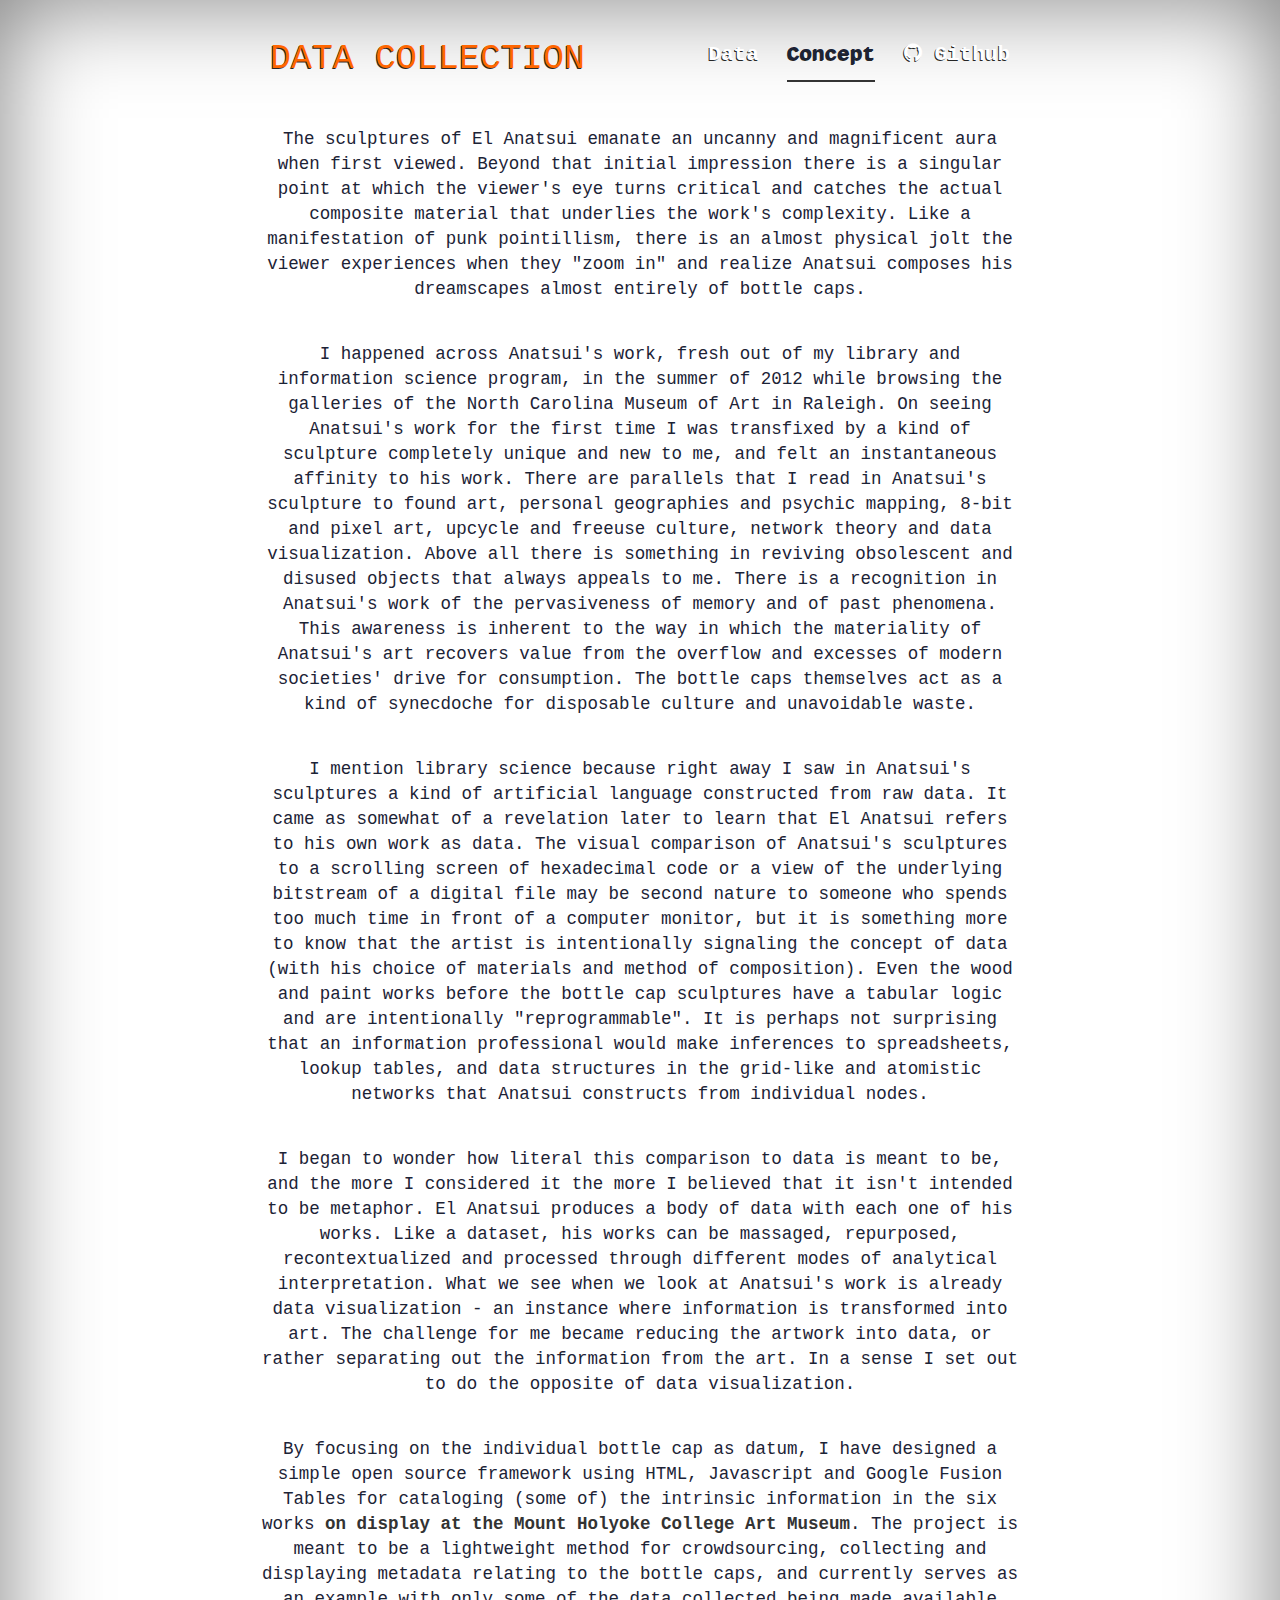
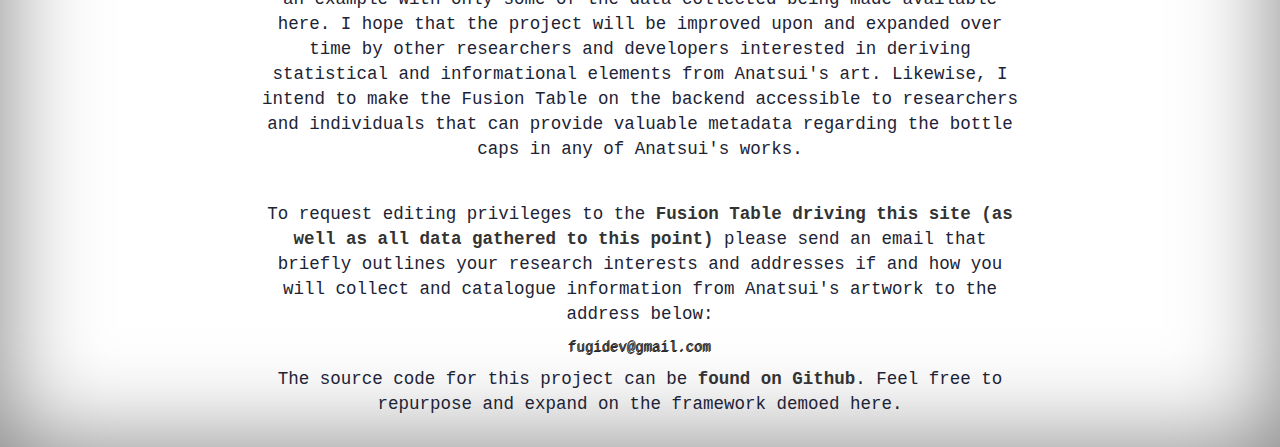
<file: concept.html>
<!DOCTYPE html>
<html lang="en">
  <head>
    <meta charset="utf-8">
    <meta http-equiv="X-UA-Compatible" content="IE=edge">
    <meta name="viewport" content="width=device-width, initial-scale=1">
    <meta name="description" content="">
    <meta name="author" content="">
    <link rel="shortcut icon" href="../../assets/ico/favicon.ico">

    <title>The Bottlecaps of El Anatsui</title>
    <style type="text/css">
    blockquote.concept {
          font-size: 17.5px;
          color: rgba(28, 35, 54, 1);
          text-shadow: none;
          border-left: 0px;
    }
    blockquote.request {
      margin-bottom: 0;
    }

    blockquote a {
      font-weight: 600;
    }

    </style>
    <!-- Bootstrap core CSS -->
    <link href="css/bootstrap.min.css" rel="stylesheet">
    <link rel="stylesheet" href="font-awesome-4.0.3/css/font-awesome.min.css">
    <!-- Custom styles for this template -->
    <link href="css/cover.css" rel="stylesheet">
    <link href="css/cardflip.css" rel="stylesheet">

    <!-- Just for debugging purposes. Don't actually copy this line! -->
    <!--[if lt IE 9]><script src="../../assets/js/ie8-responsive-file-warning.js"></script><![endif]-->

    <!-- HTML5 shim and Respond.js IE8 support of HTML5 elements and media queries -->
    <!--[if lt IE 9]>
      <script src="https://oss.maxcdn.com/libs/html5shiv/3.7.0/html5shiv.js"></script>
      <script src="https://oss.maxcdn.com/libs/respond.js/1.4.2/respond.min.js"></script>
    <![endif]-->
    <script
        src="https://ajax.googleapis.com/ajax/libs/jquery/1.7.1/jquery.min.js">
    </script>
  </head>

  <body onload="initialize()">

    <div class="site-wrapper">

      <div class="site-wrapper-inner">

        <div class="cover-container">

          <div class="masthead clearfix">
            <div class="inner">
              <h3 class="masthead-brand">DATA COLLECTION</h3>
              <ul class="nav masthead-nav">
                <li><a href="index.html" alt="Main page">Data</a></li>
                <li class="active"><a href="#">Concept</a></li>
                <li><a href="https://github.com/shauntru/anatsui" alt="Github repository link"><i class="fa fa-github"></i> Github</a></li>
                
              </ul>
            </div>
          </div>
          <div id="gallery">
          <blockquote class="concept">The sculptures of El Anatsui emanate an uncanny and magnificent aura when first viewed. Beyond that initial impression there is a singular point at which the viewer's eye turns critical and catches the actual composite material that underlies the work's complexity. Like a manifestation of punk pointillism, there is an almost physical jolt the viewer experiences when they "zoom in" and realize Anatsui composes his dreamscapes almost entirely of bottle caps.</blockquote>
          <blockquote class="concept">I happened across Anatsui's work, fresh out of my library and information science program, in the summer of 2012 while browsing the galleries of the North Carolina Museum of Art in Raleigh. On seeing Anatsui's work for the first time I was transfixed by a kind of sculpture completely unique and new to me, and felt an instantaneous affinity to his work. There are parallels that I read in Anatsui's sculpture to found art, personal geographies and psychic mapping, 8-bit and pixel art, upcycle and freeuse culture, network theory and data visualization. Above all there is something in reviving obsolescent and disused objects that always appeals to me. There is a recognition in Anatsui's work of the pervasiveness of memory and of past phenomena. This awareness is inherent to the way in which the materiality of Anatsui's art recovers value from the overflow and excesses of modern societies' drive for consumption. The bottle caps themselves act as a kind of synecdoche for disposable culture and unavoidable waste.</blockquote>
          <blockquote class="concept">I mention library science because right away I saw in Anatsui's sculptures a kind of artificial language constructed from raw data. It came as somewhat of a revelation later to learn that El Anatsui refers to his own work as data. The visual comparison of Anatsui's sculptures to a scrolling screen of hexadecimal code or a view of the underlying bitstream of a digital file may be second nature to someone who spends too much time in front of a computer monitor, but it is something more to know that the artist is intentionally signaling the concept of data (with his choice of materials and method of composition). Even the wood and paint works before the bottle cap sculptures have a tabular logic and are intentionally "reprogrammable". It is perhaps not surprising that an information professional would make inferences to spreadsheets, lookup tables, and data structures in the grid-like and atomistic networks that Anatsui constructs from individual nodes.</blockquote>
          <blockquote class="concept">I began to wonder how literal this comparison to data is meant to be, and the more I considered it the more I believed that it isn't intended to be metaphor. El Anatsui produces a body of data with each one of his works. Like a dataset, his works can be massaged, repurposed, recontextualized and processed through different modes of analytical interpretation. What we see when we look at Anatsui's work is already data visualization - an instance where information is transformed into art. The challenge for me became reducing the artwork into data, or rather separating out the information from the art. In a sense I set out to do the opposite of data visualization.</blockquote>
          <blockquote class="concept">By focusing on the individual bottle cap as datum, I have designed a simple open source framework using HTML, Javascript and Google Fusion Tables for cataloging (some of) the intrinsic information in the six works <a href="https://www.mtholyoke.edu/artmuseum/el-anatsui-new-worlds" alt="El Anatsui's New Worlds Exhibit at Mount Holyoke">on display at the Mount Holyoke College Art Museum</a>. The project is meant to be a lightweight method for crowdsourcing, collecting and displaying metadata relating to the bottle caps, and currently serves as an example with only some of the data collected being made available here. I hope that the project will be improved upon and expanded over time by other researchers and developers interested in deriving statistical and informational elements from Anatsui's art. Likewise, I intend to make the Fusion Table on the backend accessible to researchers and individuals that can provide valuable metadata regarding the bottle caps in any of Anatsui's works. 
          </blockquote>
          <blockquote class="concept request">To request editing privileges to the <a href="https://www.google.com/fusiontables/DataSource?docid=1CJH8-RuUGrxlln_1m-R1KrungX4NuqKhxefdefXV" target="_blank" alt="All project data in Google Fusion Table">Fusion Table driving this site (as well as all data gathered to this point)</a> please send an email that briefly outlines your research interests and addresses if and how you will collect and catalogue information from Anatsui's artwork to the address below:</blockquote>
            <script language="JavaScript">
            var username = "fugidev";
            var hostname = "gmail.com";
            var linktext = username + "@" + hostname ;
            document.write("<a href='" + "mail" + "to:" + username + "@" + hostname + "'>" + linktext + "</a>");
            </script>
          <blockquote class="concept">The source code for this project can be <a href="https://github.com/shauntru/anatsui" alt="Github repository link">found on Github</a>. Feel free to repurpose and expand on the framework demoed here.</blockquote>



          </div>
          <div class="mastfoot">
            <div class="inner">
              <!--<p>Cover template for <a href="http://getbootstrap.com">Bootstrap</a>, by <a href="https://twitter.com/mdo">@mdo</a>.</p>-->
            </div>
          </div>

        </div>

      </div>

    </div>

        <!-- Bootstrap core JavaScript
        ================================================== -->
        <!-- Placed at the end of the document so the pages load faster -->
    <script src="https://code.jquery.com/jquery-1.10.2.min.js"></script>
    <script src="js/bootstrap.min.js"></script>
    <script src="js/docs.min.js"></script>
  </body>
</html>
</file>
<file: css/cover.css>
/*
 * Globals
 */

/* Links */
a,
a:focus,
a:hover {
  color: #333;
}

/* Custom default button */
.btn-default,
.btn-default:hover,
.btn-default:focus {
  color: #333;
  text-shadow: none; /* Prevent inheritence from `body` */
  background-color: #ededed;
  border: 1px solid #5b5b5b;
}


/*
 * Base structure
 */

html,
body {
  /*height: 100%;*/
  background-color: #fff;
}
body {
  color: #FF6600;
  text-align: center;
  text-shadow: -1px 1px rgba(0,0,0,.85);
  box-shadow: inset 0 0 99px rgba(0,0,0,.5);
  font-family: Optima, Consolas, Lucida Console, monaco, monospace;
}

/* Extra markup and styles for table-esque vertical and horizontal centering */
.site-wrapper {
  display: table;
  width: 100%;
  height: 100%; /* For at least Firefox */
  min-height: 100%;
}
.site-wrapper-inner {
  display: table-cell;
  vertical-align: top;
}
.cover-container {
  margin-left: auto;
  margin-right: auto;
}

/* Padding for spacing */
.inner {
  padding: 30px;
}


/*
 * Header
 */
.masthead-brand {
  margin-top: 10px;
  margin-bottom: 10px;
}

h3.masthead-brand {
  font-size: 2.5em;
}

.masthead-nav > li {
  display: inline-block;
}
.masthead-nav > li + li {
  margin-left: 20px;
}
.masthead-nav > li > a {
  padding-left: 0;
  padding-right: 0;
  font-size: 1.5em;
  font-weight: bold;
  color: #000; /* IE8 proofing */
  color: rgba(255,255,255,1);
  border-bottom: 2px solid transparent;
}
.masthead-nav > li > a:hover,
.masthead-nav > li > a:focus {
  color:#000;
  color: rgba(230,92,0,.9);
  background-color: transparent;
  border-bottom-color: rgba(91, 91, 91, 1);
}
.masthead-nav > .active > a,
.masthead-nav > .active > a:hover,
.masthead-nav > .active > a:focus {
  color: rgba(28, 35, 54, 1);
  border-bottom-color: #333;
}

@media (min-width: 768px) {
  .masthead-brand {
    float: left;
  }
  .masthead-nav {
    float: right;
  }
}


/*
 * Cover
 */

.cover {
  padding: 0 20px;
}
.cover .btn-lg {
  padding: 10px 20px;
  font-weight: bold;
}


/*
 * Footer
 */

.mastfoot {
  color: #999; /* IE8 proofing */
  color: rgba(255,255,255,.5);
}


/*
 * Affix and center
 */

@media (min-width: 768px) {
  /* Pull out the header and footer */
  .masthead {
    /*position: fixed;*/
    top: 0;
  }
  .mastfoot {
    position: fixed;
    bottom: 0;
  }
  /* Start the vertical centering */
  .site-wrapper-inner {
    vertical-align: middle;
  }
  /* Handle the widths */
  .masthead,
  .mastfoot,
  .cover-container {
    width: 100%; /* Must be percentage or pixels for horizontal alignment */
  }
}

@media (min-width: 992px) {
  .masthead,
  .mastfoot,
  .cover-container {
    width: 800px;
  }
}

/* Custom New Styles */

#gallery {
  padding-top: 2em;
}

#ft-data {
}

#parent h3 {
  padding:0;
  margin: 0;
  font-size: 18px;
}

html {height:100%;}
body {min-height:100%;}
</file>
<file: css/cardflip.css>
/* simple */
		.flip-container {
			-webkit-perspective: 1000;
			-moz-perspective: 1000;
			-ms-perspective: 1000;
			perspective: 1000;

			-ms-transform: perspective(1000px);
			-moz-transform: perspective(1000px);
    			-moz-transform-style: preserve-3d; 
    			-ms-transform-style: preserve-3d; 

			/*border: 1px solid #ccc;*/
		}

			/*
			.flip-container:hover .flipper, .flip-container.hover .flipper, #flip-toggle.flip .flipper {
				-webkit-transform: rotateY(180deg);
				-moz-transform: rotateY(180deg);
				-ms-transform: rotateY(180deg);
				transform: rotateY(180deg);
				filter: FlipH;
    			-ms-filter: "FlipH";
			}
			*/


			/* START: Accommodating for IE */
			.flip-container:hover .back, .flip-container.hover .back {
    -webkit-transform: rotateY(0deg);
    -moz-transform: rotateY(0deg);
    -o-transform: rotateY(0deg);
    -ms-transform: rotateY(0deg);
    transform: rotateY(0deg);
}

.flip-container:hover .front, .flip-container.hover .front {
    -webkit-transform: rotateY(180deg);
    -moz-transform: rotateY(180deg);
    -o-transform: rotateY(180deg);
    transform: rotateY(180deg);
}
		
		/* END: Accommodating for IE */

		.flip-container, .front, .back {
		    height: 250px;
		    margin: auto auto 2em;
		    width: 250px;
		}

		.flipper {
			-webkit-transition: 0.6s;
			-webkit-transform-style: preserve-3d;
			-ms-transition: 0.6s;

			-moz-transition: 0.6s;
			-moz-transform: perspective(1000px);
			-moz-transform-style: preserve-3d;
			-ms-transform-style: preserve-3d;

			transition: 0.6s;
			transform-style: preserve-3d;

			position: relative;
		}

		.front, .back {
			-webkit-backface-visibility: hidden;
			-moz-backface-visibility: hidden;
			-ms-backface-visibility: hidden;
			backface-visibility: hidden;

		    -webkit-transition: 0.6s;
		    -webkit-transform-style: preserve-3d;

		    -moz-transition: 0.6s;
		    -moz-transform-style: preserve-3d;

		    -o-transition: 0.6s;
		    -o-transform-style: preserve-3d;

		    -ms-transition: 0.6s;
		    -ms-transform-style: preserve-3d;

		    transition: 0.6s;
		    transform-style: preserve-3d;

			position: absolute;
			top: 0;
			left: 0;
		}

		.front {
			-webkit-transform: rotateY(0deg);
			-ms-transform: rotateY(0deg);
			/*background: lightgreen;*/
			z-index: 2;
		}

		.parent {
			/*background: lightblue;*/
			-webkit-transform: rotateY(-180deg);
		    -moz-transform: rotateY(-180deg);
		    -o-transform: rotateY(-180deg);
		    -ms-transform: rotateY(-180deg);
		    transform: rotateY(-180deg);
		    background-repeat: no-repeat;
    		background-size: auto 215px;
    		background-position: center top;
		    /*filter: alpha(opacity=30);  
		    -moz-opacity: 0.3;  
		    -khtml-opacity: 0.3;  
		    opacity: 0.3;
    		-webkit-filter: grayscale(1);*/
		}

		/*.back::after {
			-webkit-filter:grayscale(1);
		}*/

		.front .name {
			font-size: 2em;
			display: inline-block;
			background: rgba(33, 33, 33, 0.9);
			color: #f8f8f8;
			font-family: Courier;
			padding: 5px 10px;
			border-radius: 5px;
			bottom: 60px;
			left: 25%;
			position: absolute;
			text-shadow: 0.1em 0.1em 0.05em #333;
			display: none;

			-webkit-transform: rotate(-20deg);
			-moz-transform: rotate(-20deg);
			-ms-transform: rotate(-20deg);
			transform: rotate(-20deg);
		}

		.front img {
			max-height:215px;
			max-width:215px;
		}


		.back-logo {
			position: absolute;
			top: 40px;
			left: 90px;
			width: 160px;
			height: 117px;
			background: url(logo.png) 0 0 no-repeat;
		}

		.back-title {
			font-weight: bold;
			color: #00304a;
			position: absolute;
			top: 180px;
			left: 0;
			right: 0;
			text-align: center;
			text-shadow: 0.1em 0.1em 0.05em #acd7e5;
			font-family: Courier;
			font-size: 2em;
		}

		.back p {
			/*position: absolute;*/
			font-family: Baskerville, "Baskerville Old Face", "Hoefler Text", Garamond, "Times New Roman", serif;
			/*color:#000;
			bottom: 40px;
			left: 0;
			right: 0;
			text-align: center;
			padding: 0 60px;*/
			border-bottom: 2px solid transparent;
		    color: rgba(28, 35, 54, 1);
		    font-size: 1em;
		    font-weight: 900;
		    /*font-weight: bold;*/
		    padding:.2em 0;
		    text-shadow: none;
			/*background: #fff;*/
		}

		/*.back p.company {
			color:rgba(230, 92, 0, 1);
			text-shadow: 0px -1px 5px rgba(255,255,255,.85);
			font-size: 1.2em;
		}*/

		/* vertical */
		.vertical.flip-container {
			position: relative;
		}

			.vertical .back {
				-webkit-transform: rotateX(180deg);
				-moz-transform: rotateX(180deg);
				-ms-transform: rotateX(180deg);
				transform: rotateX(180deg);
			}

			.vertical.flip-container .flipper {
				-webkit-transform-origin: 100% 213.5px;
				-moz-transform-origin: 100% 213.5px;
				-ms-transform-origin: 100% 213.5px;
				transform-origin: 100% 213.5px;
			}

			/*
			.vertical.flip-container:hover .flipper {
				-webkit-transform: rotateX(-180deg);
				-moz-transform: rotateX(-180deg);
				-ms-transform: rotateX(-180deg);
				transform: rotateX(-180deg);
			}
			*/

			/* START: Accommodating for IE */
			.vertical.flip-container:hover .back, .vertical.flip-container.hover .back {
			    -webkit-transform: rotateX(0deg);
			    -moz-transform: rotateX(0deg);
			    -o-transform: rotateX(0deg);
			    -ms-transform: rotateX(0deg);
			    transform: rotateX(0deg);
			}

			.vertical.flip-container:hover .front, .vertical.flip-container.hover .front {
			    -webkit-transform: rotateX(180deg);
			    -moz-transform: rotateX(180deg);
			    -o-transform: rotateX(180deg);
			    transform: rotateX(180deg);
			}
		/* END: Accommodating for IE */
</file>
